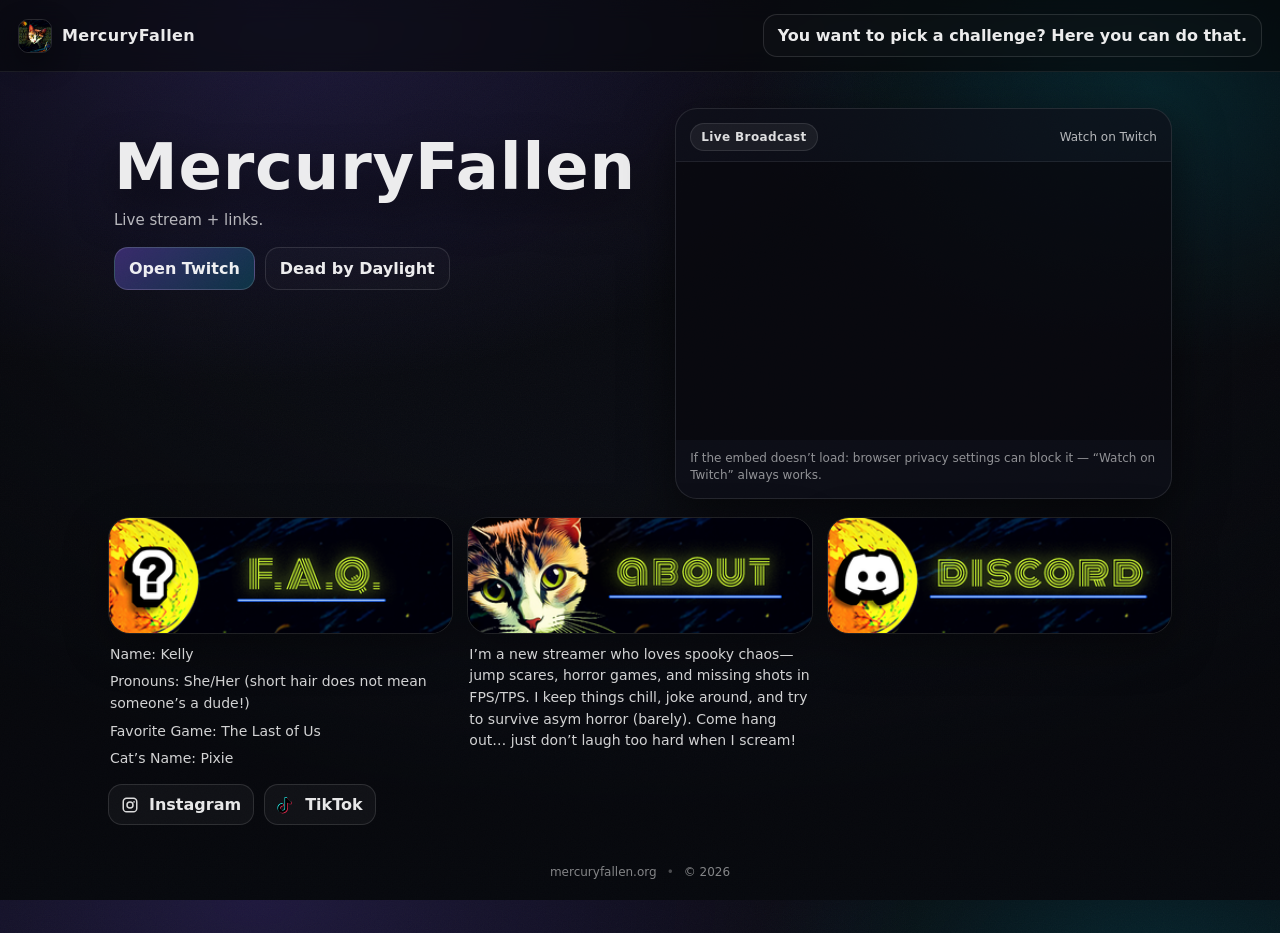
<file: index.html>
<!doctype html>
<html lang="en">
<head>
  <link rel="canonical" href="https://mercuryfallen.org/">
  <meta charset="utf-8" />
  <meta name="viewport" content="width=device-width,initial-scale=1" />
  <meta name="description" content="MercuryFallen — stream + links" />
  <meta name="robots" content="index, follow" />
<meta property="og:title" content="MercuryFallen" />
<meta property="og:description" content="Live stream + links." />
<meta property="og:type" content="website" />
<meta property="og:url" content="https://mercuryfallen.org" />
<meta property="og:image" content="https://mercuryfallen.org/assets/icons/mercuryfallen_logo.png" />

<meta name="twitter:card" content="summary_large_image" />
<meta name="twitter:title" content="MercuryFallen" />
<meta name="twitter:description" content="Live stream + links." />
<meta name="twitter:image" content="https://mercuryfallen.org/assets/icons/mercuryfallen_logo.png" />
  <title>MercuryFallen</title>

  <link rel="icon" href="assets/icons/mercuryfallen_logo.png" />
  <link rel="stylesheet" href="./style.css" />
</head>

<body>
  <div class="bg">
    <div class="noise" aria-hidden="true"></div>
    <div class="vignette" aria-hidden="true"></div>
  </div>

  <header class="topbar">
    <a class="brand" href="/" aria-label="MercuryFallen home">
      <img class="brand__logo" src="assets/icons/mercuryfallen_logo.png" alt="MercuryFallen logo" />
      <span class="brand__text">MercuryFallen</span>
    </a>
    <a class="btn btn--ghost topbarChallengeBtn" href="/challenges/">
    You want to pick a challenge? Here you can do that.
  </a>
  </header>

  <main class="container">
    <section class="hero" id="live">
      <div class="hero__copy">
        <h1 class="title">MercuryFallen</h1>
        <p class="subtitle">Live stream + links.</p>

        <div class="cta">
          <a class="btn btn--primary" href="https://www.twitch.tv/mercuryfallen" target="_blank" rel="noreferrer">Open Twitch</a>
          <a class="btn btn--ghost" href="/deadbydaylight/">Dead by Daylight</a>
        </div>
      </div>

      <div class="hero__card">
        <div class="card__header">
          <span class="pill">Live Broadcast</span>
          <a class="card__link" href="https://www.twitch.tv/mercuryfallen" target="_blank" rel="noreferrer">Watch on Twitch</a>
        </div>

        <div class="player">
          <iframe
            id="twitchEmbed"
            title="MercuryFallen Twitch Stream"
            allowfullscreen
            scrolling="no"
            frameborder="0"
            allow="autoplay; fullscreen"
          ></iframe>
        </div>

        <p class="card__note">
          If the embed doesn’t load: browser privacy settings can block it — “Watch on Twitch” always works.
        </p>
      </div>
    </section>

    <section class="panelsWrap" id="links" aria-label="Panels">
    <!-- FAQ -->
    <div class="panelCard">
        <div class="panel">
        <img src="assets/icons/panel_faq.png" alt="FAQ" />
        </div>
        <div class="panelText">
        <p>Name: Kelly</p>
        <p>Pronouns: She/Her (short hair does not mean someone’s a dude!)</p>
        <p>Favorite Game: The Last of Us</p>
        <p>Cat’s Name: Pixie</p>
        </div>
    </div>

    <!-- ABOUT -->
    <div class="panelCard">
        <div class="panel">
        <img src="assets/icons/panel_about.png" alt="About" />
        </div>
        <div class="panelText">
        <p>I’m a new streamer who loves spooky chaos—jump scares, horror games, and missing shots in FPS/TPS. I keep things chill, joke around, and try to survive asym horror (barely). Come hang out… just don’t laugh too hard when I scream!</p>
        </div>
    </div>

    <!-- DISCORD -->
    <a class="panelCard panelCard--link" href="https://discord.gg/zFThbX8Hy7" target="_blank" rel="noreferrer" aria-label="Discord">
        <div class="panel">
        <img src="assets/icons/panel_discord.png" alt="Discord" />
        </div>
        <div class="panelText panelText--empty"></div>
    </a>
    </section>

      <!-- Socials under FAQ -->
      <div class="socialRow" aria-label="Social links">
        <a class="socialBtn" href="https://www.instagram.com/mercuryfallenlive" target="_blank" rel="noreferrer" aria-label="Instagram">
          <img src="assets/icons/instagram.svg" alt="" />
          <span>Instagram</span>
        </a>

        <a class="socialBtn" href="https://www.tiktok.com/@mercuryfallen" target="_blank" rel="noreferrer" aria-label="TikTok">
          <img src="assets/icons/tiktok.svg" alt="" />
          <span>TikTok</span>
        </a>
      </div>
    </section>

    <footer class="footer">
      <span>mercuryfallen.org</span>
      <span class="dot">•</span>
      <span>© <span id="year"></span></span>
    </footer>
  </main>

  <script src="script.js"></script>
  <script>
    document.getElementById("year").textContent = new Date().getFullYear();
  </script>
</body>
</html>
</file>
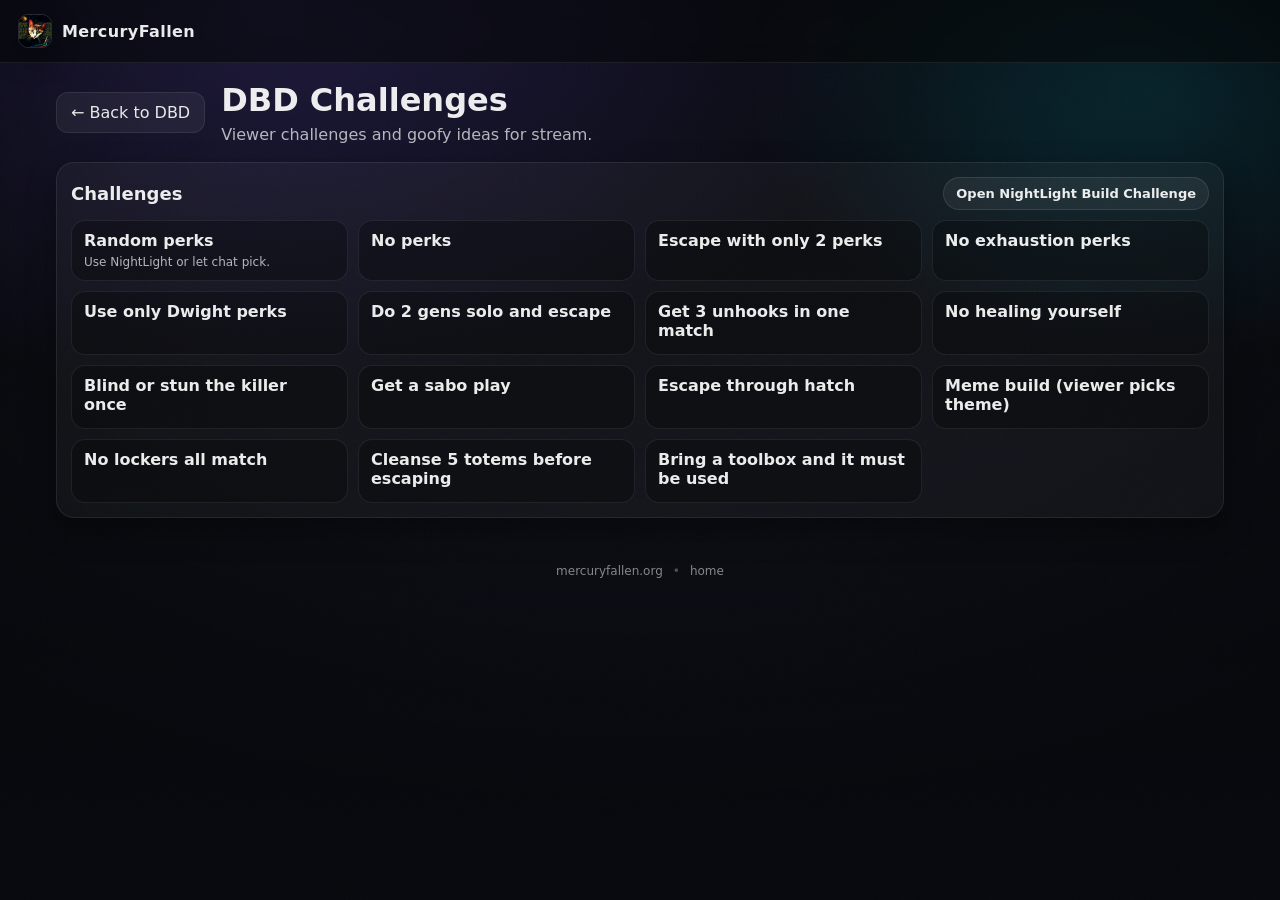
<file: challenges/index.html>
<!doctype html>
<html lang="en">
<head>
  <link rel="canonical" href="https://mercuryfallen.org/challenges/">
  <meta charset="utf-8" />
  <meta name="viewport" content="width=device-width,initial-scale=1" />
  <title>MercuryFallen • DBD Challenges</title>
  <meta name="description" content="Dead by Daylight stream challenges for MercuryFallen." />

  <link rel="icon" href="../assets/icons/mercuryfallen_logo.png" />
  <link rel="stylesheet" href="../style.css" />
  <link rel="stylesheet" href="./style.css" />
</head>
<body>
  <div class="bg">
    <div class="noise" aria-hidden="true"></div>
    <div class="vignette" aria-hidden="true"></div>
  </div>

  <header class="topbar">
    <a class="brand" href="/" aria-label="Back to home">
      <img class="brand__logo" src="../assets/icons/mercuryfallen_logo.png" alt="MercuryFallen logo" />
      <span class="brand__text">MercuryFallen</span>
    </a>
  </header>

  <main class="pageWrap">
    <header class="topHeader">
      <a class="backBtn" href="../deadbydaylight/">← Back to DBD</a>

      <div class="titleWrap">
        <h1 class="pageTitle">DBD Challenges</h1>
        <p class="pageSub">Viewer challenges and goofy ideas for stream.</p>
      </div>
    </header>

    <section class="challengeSection" aria-label="DBD Challenges">
      <div class="challengeHeader">
        <h2 class="challengeTitle">Challenges</h2>

        <div class="challengeLinks">
          <a class="pillBtn" href="https://nightlight.gg/buildchallenge" target="_blank" rel="noopener">
            Open NightLight Build Challenge
          </a>
        </div>
      </div>

      <div id="challengeList" class="challengeList"></div>
    </section>

    <footer class="footer challengesFooter">
      <span>mercuryfallen.org</span>
      <span class="dot">•</span>
      <span><a href="/" class="footerLink">home</a></span>
    </footer>
  </main>

  <script src="./script.js"></script>
</body>
</html>
</file>
<file: style.css>
:root{
  --bg0: #07080c;
  --bg1: #0c0f18;
  --card: rgba(14, 16, 26, .72);
  --border: rgba(255,255,255,.10);
  --text: rgba(255,255,255,.92);
  --muted: rgba(255,255,255,.70);
  --muted2: rgba(255,255,255,.55);
  --shadow: 0 16px 50px rgba(0,0,0,.55);

  --radius-lg: 22px;
  --radius-md: 16px;

  --focus: rgba(255,255,255,.25);
}

*{ box-sizing: border-box; }
html,body{ height: 100%; }
body{
  margin:0;
  color: var(--text);
  font-family: ui-sans-serif, system-ui, -apple-system, Segoe UI, Roboto, Arial, "Apple Color Emoji","Segoe UI Emoji";
  background: radial-gradient(1200px 700px at 20% 0%, rgba(120,90,255,.20), transparent 55%),
              radial-gradient(900px 600px at 90% 10%, rgba(0,220,255,.14), transparent 45%),
              linear-gradient(180deg, var(--bg0), var(--bg1));
  overflow-x: hidden;
}

a{ color: inherit; text-decoration: none; }
a:focus-visible, button:focus-visible{
  outline: 2px solid var(--focus);
  outline-offset: 3px;
  border-radius: 10px;
}

.bg{ position: fixed; inset: 0; pointer-events:none; z-index:-1; }
.noise{
  position:absolute; inset:-20%;
  background-image: url("data:image/svg+xml,%3Csvg xmlns='http://www.w3.org/2000/svg' width='260' height='260'%3E%3Cfilter id='n'%3E%3CfeTurbulence type='fractalNoise' baseFrequency='.85' numOctaves='3' stitchTiles='stitch'/%3E%3C/filter%3E%3Crect width='260' height='260' filter='url(%23n)' opacity='.55'/%3E%3C/svg%3E");
  opacity: .06;
  transform: rotate(2deg);
}
.vignette{
  position:absolute; inset:0;
  background: radial-gradient(80% 65% at 50% 25%, transparent 40%, rgba(0,0,0,.55) 100%);
  opacity: .8;
}

.topbar{
  position: sticky;
  top: 0;
  z-index: 5;
  display:flex;
  justify-content: space-between;
  align-items:center;
  padding: 14px 18px;
  background: rgba(6,7,10,.58);
  border-bottom: 1px solid rgba(255,255,255,.08);
  backdrop-filter: blur(10px);
  -webkit-backdrop-filter: blur(10px);
}

.brand{
  display:flex;
  align-items:center;
  gap: 10px;
  min-width: 0;
}
.brand__logo{
  width: 34px;
  height: 34px;
  border-radius: 10px;
  object-fit: cover;
  box-shadow: 0 10px 28px rgba(0,0,0,.45);
  border: 1px solid rgba(255,255,255,.12);
}
.brand__text{
  font-weight: 800;
  letter-spacing: .4px;
  white-space: nowrap;
}

.nav{ display:flex; gap: 10px; }
.nav__link{
  padding: 8px 10px;
  border-radius: 12px;
  color: var(--muted);
  border: 1px solid transparent;
}
.nav__link:hover{
  color: var(--text);
  border-color: rgba(255,255,255,.10);
  background: rgba(255,255,255,.04);
}

.container{
  max-width: 1100px;
  margin: 0 auto;
  padding: 24px 18px 46px;
}

.hero{
  display:grid;
  grid-template-columns: 1.05fr .95fr;
  gap: 18px;
  padding-top: 12px;
  align-items: start;
}

.hero__copy{
  padding: 26px 6px;
}

.title{
  font-size: clamp(40px, 6vw, 64px);
  margin: 0 0 10px;
  line-height: 1.05;
  letter-spacing: .8px;
  text-shadow: 0 18px 44px rgba(0,0,0,.65);
}

.subtitle{
  margin: 0 0 18px;
  color: var(--muted);
  max-width: 44ch;
  font-size: 15px;
}

.cta{
  display:flex;
  gap: 10px;
  flex-wrap: wrap;
  margin-top: 8px;
}

.btn{
  display:inline-flex;
  align-items:center;
  justify-content:center;
  padding: 11px 14px;
  border-radius: 14px;
  border: 1px solid rgba(255,255,255,.12);
  background: rgba(255,255,255,.04);
  color: var(--text);
  font-weight: 700;
  transition: transform .12s ease, background .12s ease, border-color .12s ease;
}
.btn:hover{
  transform: translateY(-1px);
  background: rgba(255,255,255,.06);
  border-color: rgba(255,255,255,.16);
}
.btn--primary{
  background: linear-gradient(135deg, rgba(135,95,255,.35), rgba(0,220,255,.18));
  border-color: rgba(255,255,255,.16);
}
.btn--ghost{
  background: rgba(255,255,255,.02);
}

.hero__card{
  border-radius: var(--radius-lg);
  background: var(--card);
  border: 1px solid var(--border);
  box-shadow: var(--shadow);
  overflow:hidden;
}

.card__header{
  display:flex;
  justify-content: space-between;
  align-items:center;
  padding: 14px 14px 10px;
  border-bottom: 1px solid rgba(255,255,255,.08);
}

.pill{
  font-size: 12px;
  font-weight: 800;
  letter-spacing: .4px;
  padding: 6px 10px;
  border-radius: 999px;
  background: rgba(255,255,255,.06);
  border: 1px solid rgba(255,255,255,.10);
  color: rgba(255,255,255,.86);
}

.card__link{
  font-size: 12px;
  color: var(--muted);
}
.card__link:hover{ color: var(--text); }

.player{
  position: relative;
  width: 100%;
  aspect-ratio: 16 / 9;
  background: rgba(0,0,0,.35);
}

.player iframe{
  position:absolute;
  inset: 0;
  width: 100%;
  height: 100%;
}

.card__note{
  margin: 0;
  padding: 10px 14px 14px;
  color: var(--muted2);
  font-size: 12px;
  line-height: 1.4;
}

.links{
  margin-top: 26px;
  padding-top: 8px;
}

.sectionTitle{
  margin: 0 0 12px;
  font-size: 18px;
  letter-spacing: .4px;
}

.linkGrid{
  display:grid;
  grid-template-columns: repeat(3, minmax(0, 1fr));
  gap: 12px;
}

.linkCard{
  border-radius: var(--radius-md);
  background: rgba(255,255,255,.04);
  border: 1px solid rgba(255,255,255,.10);
  padding: 14px 14px 13px;
  transition: transform .12s ease, background .12s ease, border-color .12s ease;
}
.linkCard:hover{
  transform: translateY(-1px);
  background: rgba(255,255,255,.06);
  border-color: rgba(255,255,255,.14);
}
.linkCard__title{
  font-weight: 850;
  letter-spacing: .3px;
  margin-bottom: 4px;
}
.linkCard__sub{
  color: var(--muted);
  font-size: 13px;
}

.footer{
  display:flex;
  justify-content:center;
  gap: 10px;
  align-items:center;
  color: rgba(255,255,255,.50);
  font-size: 12px;
  padding: 22px 0 0;
}
.dot{ opacity: .55; }

@media (max-width: 980px){
  .hero{ grid-template-columns: 1fr; }
  .hero__copy{ padding: 18px 2px 0; }
  .linkGrid{ grid-template-columns: 1fr; }
}
/* ===== Panels ===== */
.panelsWrap{
  margin-top: 18px;
  display:grid;
  grid-template-columns: repeat(3, minmax(0, 1fr));
  gap: 14px;
}

.panel{
  border-radius: var(--radius-lg);
  overflow:hidden;
  border: 1px solid var(--border);
  background: rgba(0,0,0,.22);
  box-shadow: 0 14px 44px rgba(0,0,0,.35);
  transition: transform .14s ease, border-color .14s ease, filter .14s ease;
}

.panel img{
  width: 100%;
  height: auto;
  display:block;
}

.panel:hover{
  transform: translateY(-2px);
  border-color: rgba(255,255,255,.20);
  filter: brightness(1.03);
}

/* ===== Content blocks ===== */
.content{
  margin-top: 18px;
  padding: 18px 18px;
  border-radius: var(--radius-lg);
  border: 1px solid rgba(255,255,255,.10);
  background: rgba(12, 14, 22, .45);
  box-shadow: 0 16px 50px rgba(0,0,0,.25);
}

.bodyText{
  margin: 0;
  color: var(--muted);
  line-height: 1.65;
  max-width: 78ch;
}

/* ===== FAQ ===== */
.qa{
  border-top: 1px solid rgba(255,255,255,.10);
  padding-top: 10px;
  margin-top: 10px;
}

.qa summary{
  cursor: pointer;
  color: rgba(255,255,255,.90);
  font-weight: 750;
  letter-spacing: .2px;
}

.qa p{
  margin: 8px 0 0;
  color: var(--muted);
  line-height: 1.6;
}

/* ===== Social buttons (under FAQ) ===== */
.socialRow{
  margin-top: 14px;
  display:flex;
  gap: 10px;
  flex-wrap: wrap;
}

.socialBtn{
  display:inline-flex;
  align-items:center;
  gap: 10px;
  padding: 10px 12px;
  border-radius: 14px;
  border: 1px solid rgba(255,255,255,.12);
  background: rgba(255,255,255,.04);
  color: rgba(255,255,255,.90);
  font-weight: 750;
  transition: transform .12s ease, background .12s ease, border-color .12s ease;
}

.socialBtn img{
  width: 18px;
  height: 18px;
  opacity: .92;
}

.socialBtn:hover{
  transform: translateY(-1px);
  background: rgba(255,255,255,.07);
  border-color: rgba(255,255,255,.18);
}

/* ===== Footer ===== */
.footer{
  margin-top: 22px;
  padding: 18px 0 8px;
  display:flex;
  justify-content:center;
  gap: 10px;
  align-items:center;
  color: rgba(255,255,255,.50);
  font-size: 12px;
}

/* ===== Responsive ===== */
@media (max-width: 980px){
  .panelsWrap{ grid-template-columns: 1fr; }
}
/* ===== Panel cards with text (Twitch panel style) ===== */
.panelsWrap{
  margin-top: 18px;
  display:grid;
  grid-template-columns: repeat(3, minmax(0, 1fr));
  gap: 14px;
}

.panelCard{
  display:flex;
  flex-direction: column;
  gap: 10px;
}

.panelCard--link{
  cursor: pointer;
}

.panelText{
  color: rgba(255,255,255,.82);
  font-size: 14px;
  line-height: 1.55;
  padding: 0 2px;
}

.panelText p{
  margin: 0 0 6px;
}

.panelText p:last-child{
  margin-bottom: 0;
}

.panelText--empty{
  min-height: 1px;
}

/* Make the topbar cleaner without nav */
.topbar{
  justify-content: flex-start;
}

/* Responsive */
@media (max-width: 980px){
  .panelsWrap{ grid-template-columns: 1fr; }
}
.topbarChallengeBtn{
  margin-left: auto;
  white-space: nowrap;
}

@media (max-width: 980px){
  .topbar{
    gap: 10px;
    flex-wrap: wrap;
  }

  .topbarChallengeBtn{
    margin-left: 0;
    width: 100%;
    justify-content: center;
    white-space: normal;
    text-align: center;
  }
}
</file>
<file: challenges/style.css>
.pageWrap{
  max-width: 1200px;
  margin: 0 auto;
  padding: 18px 16px 40px;
}

.topHeader{
  display:flex;
  align-items:center;
  gap:16px;
  margin-bottom:18px;
}

.backBtn{
  text-decoration:none;
  padding:10px 14px;
  border-radius: 12px;
  background: rgba(255,255,255,0.06);
  border: 1px solid rgba(255,255,255,0.08);
  color: rgba(255,255,255,0.9);
}

.titleWrap{ flex:1; }
.pageTitle{ margin:0; font-size:32px; }
.pageSub{ margin:6px 0 0; opacity:.75; }

.challengeSection{
  margin-bottom: 16px;
  padding: 14px;
  border-radius: 18px;
  background: rgba(255,255,255,0.04);
  border: 1px solid rgba(255,255,255,0.08);
  box-shadow: 0 12px 30px rgba(0,0,0,0.35);
}

.challengeHeader{
  display:flex;
  align-items:center;
  justify-content: space-between;
  gap: 12px;
  margin-bottom: 10px;
}

.challengeTitle{
  margin: 0;
  font-size: 18px;
}

.challengeList{
  display:grid;
  grid-template-columns: repeat(auto-fill, minmax(240px, 1fr));
  gap: 10px;
}

.challengeItem{
  padding: 10px 12px;
  border-radius: 14px;
  background: rgba(0,0,0,0.28);
  border: 1px solid rgba(255,255,255,0.08);
}

.challengeItem.disabled{
  opacity: .45;
  filter: grayscale(.2);
}

.challengeItem .name{
  font-weight: 700;
  margin-bottom: 4px;
}

.challengeItem .meta{
  font-size: 12px;
  opacity: .75;
  line-height: 1.35;
}

.challengeLinks{
  display:flex;
  gap:10px;
  justify-content:flex-end;
  flex-wrap:wrap;
}

.challengeLinks .pillBtn{
  padding: 8px 12px;
  border-radius: 999px;
  background: rgba(255,255,255,0.06);
  border: 1px solid rgba(255,255,255,0.10);
  text-decoration: none;
  color: rgba(255,255,255,0.92);
  font-weight: 700;
  font-size: 13px;
}

.challengeLinks .pillBtn:hover{
  background: rgba(255,255,255,0.10);
}

.challengesFooter{
  margin-top: 28px;
}

@media (max-width: 760px){
  .topHeader{
    flex-direction: column;
    align-items: flex-start;
  }

  .challengeHeader{
    flex-direction: column;
    align-items: flex-start;
  }
}
</file>
